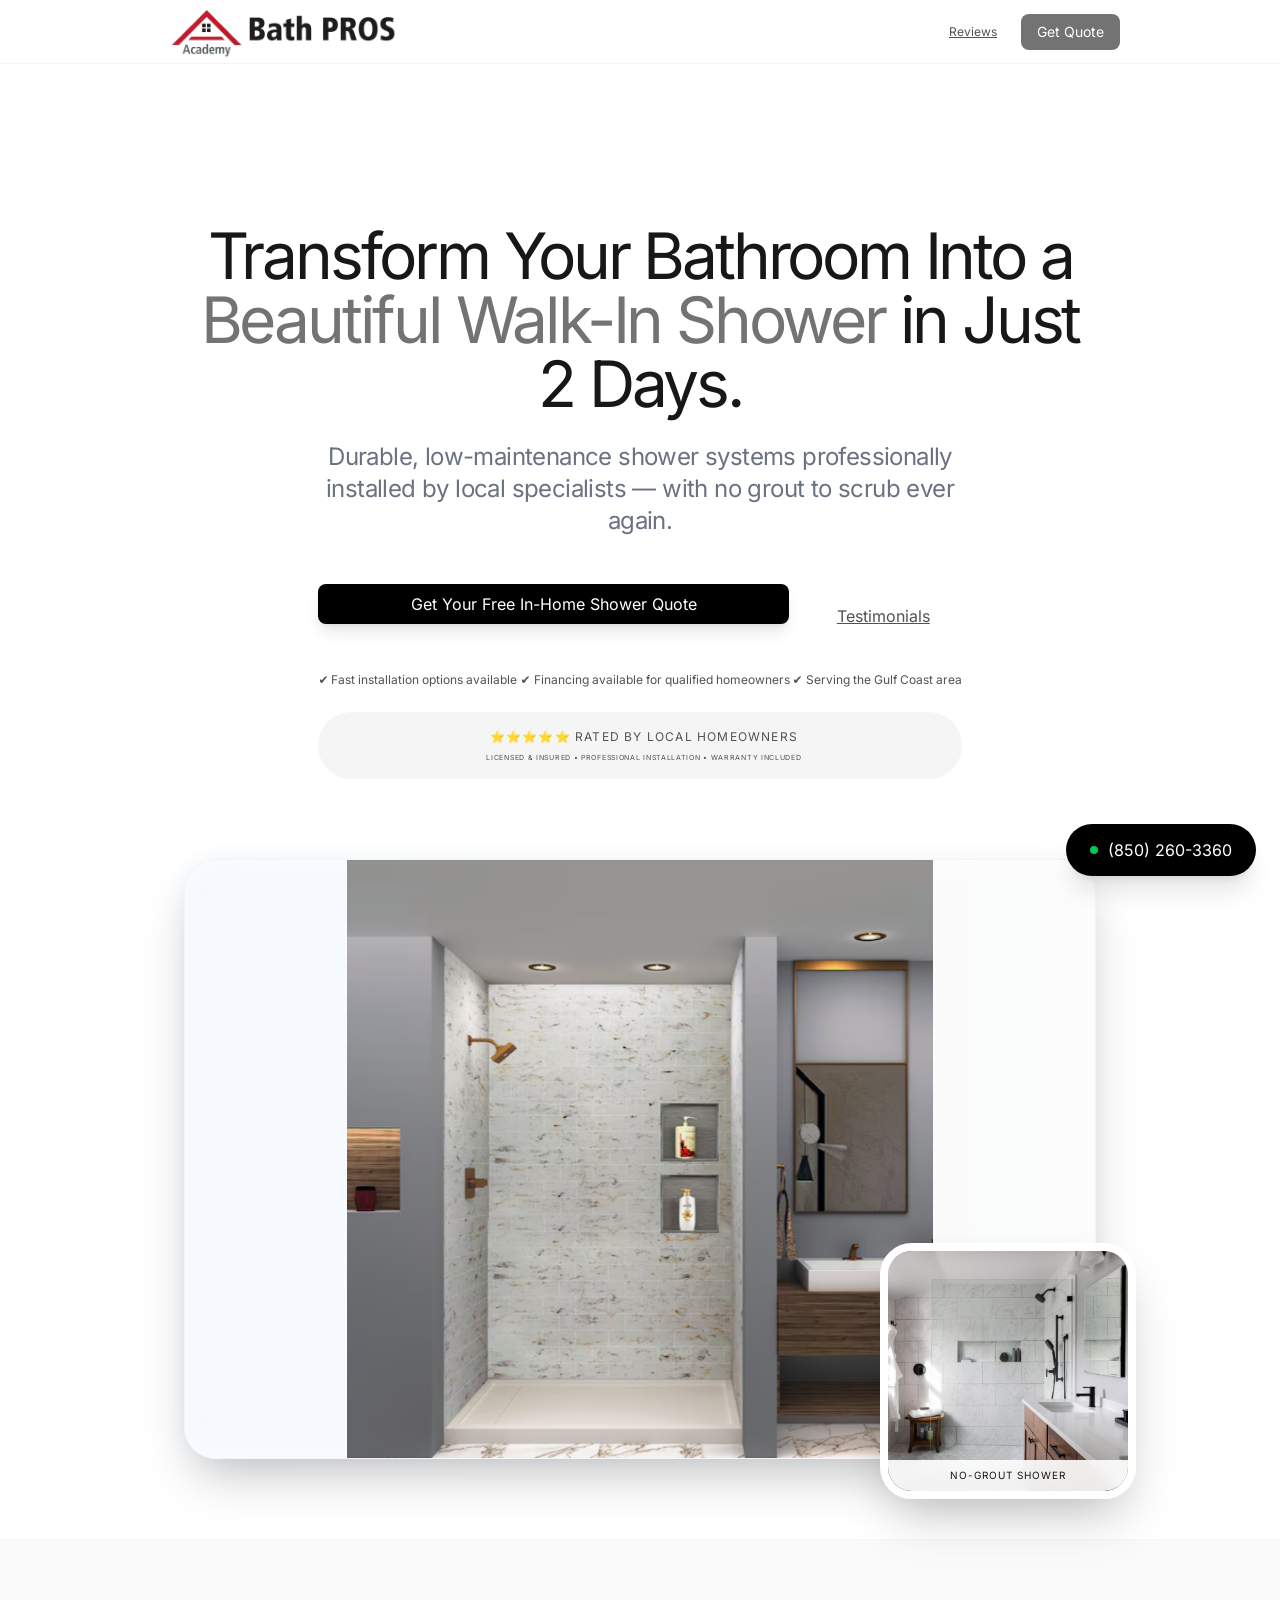
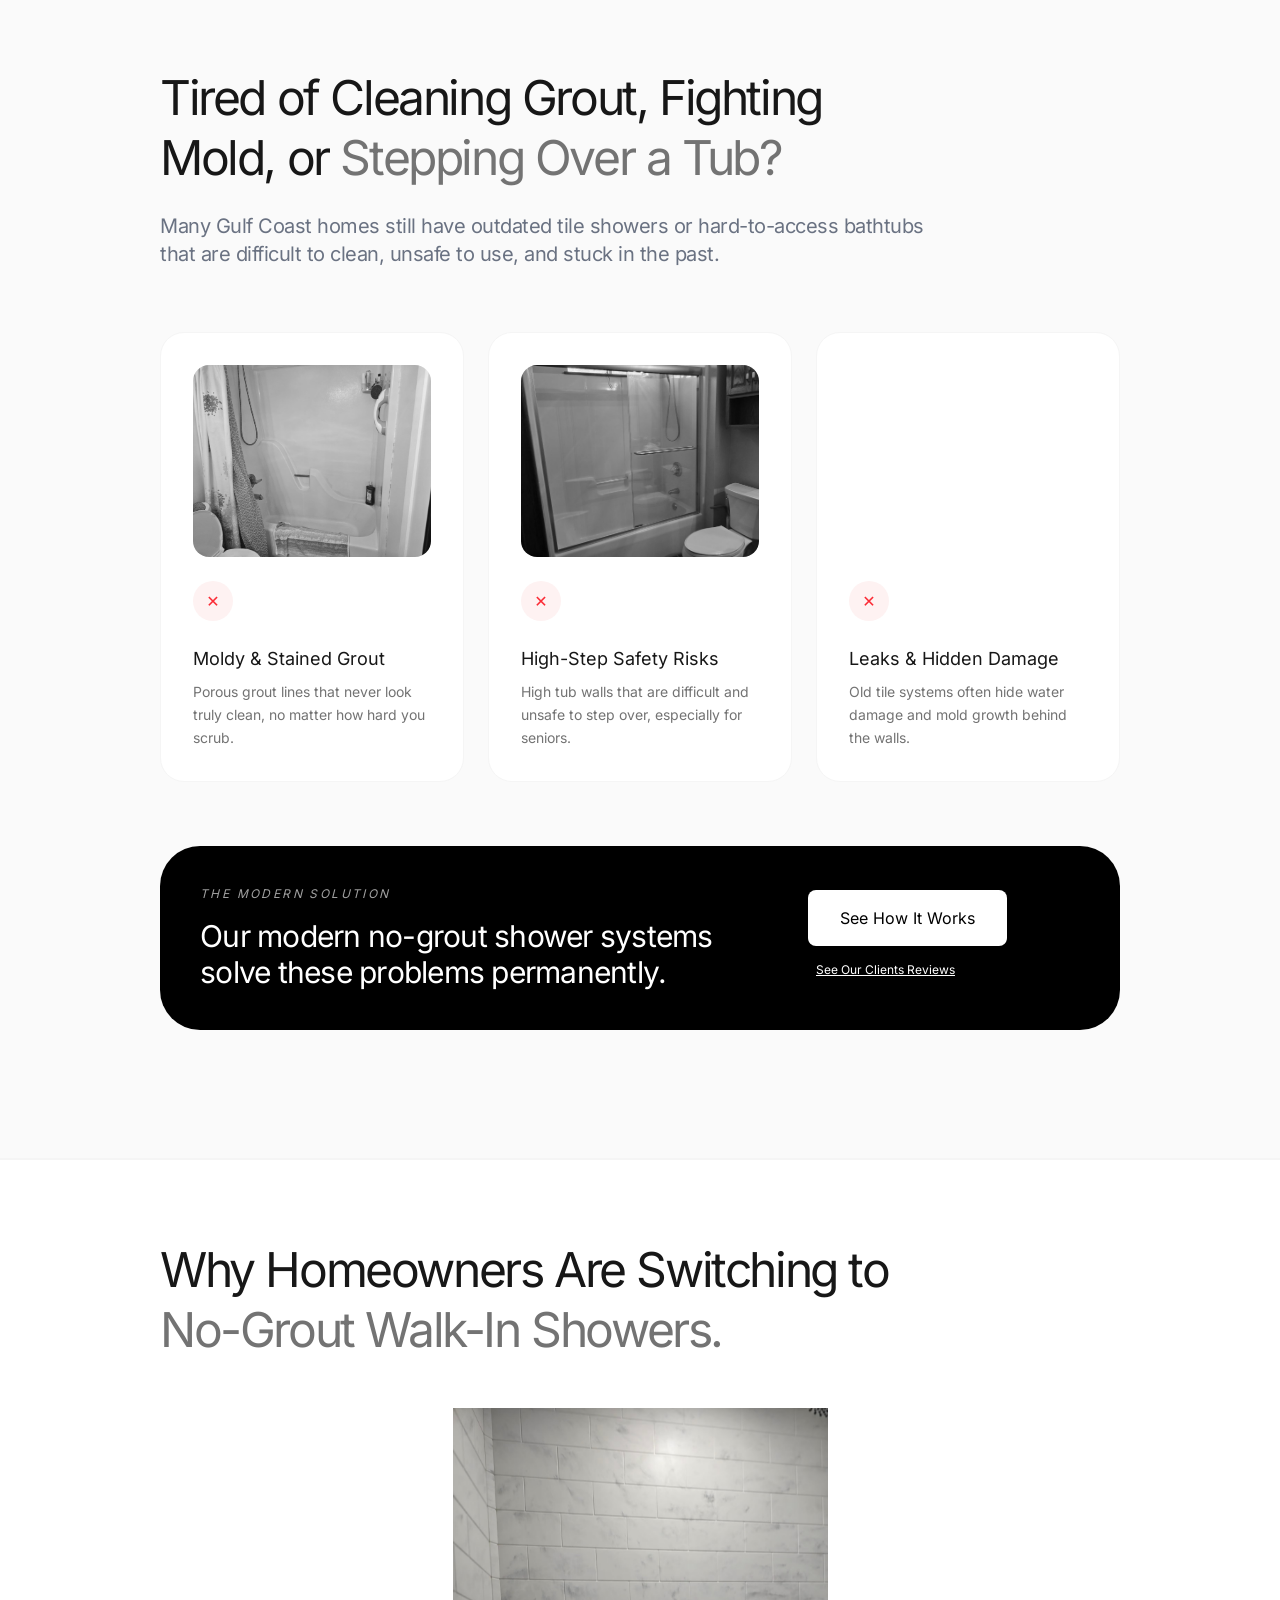
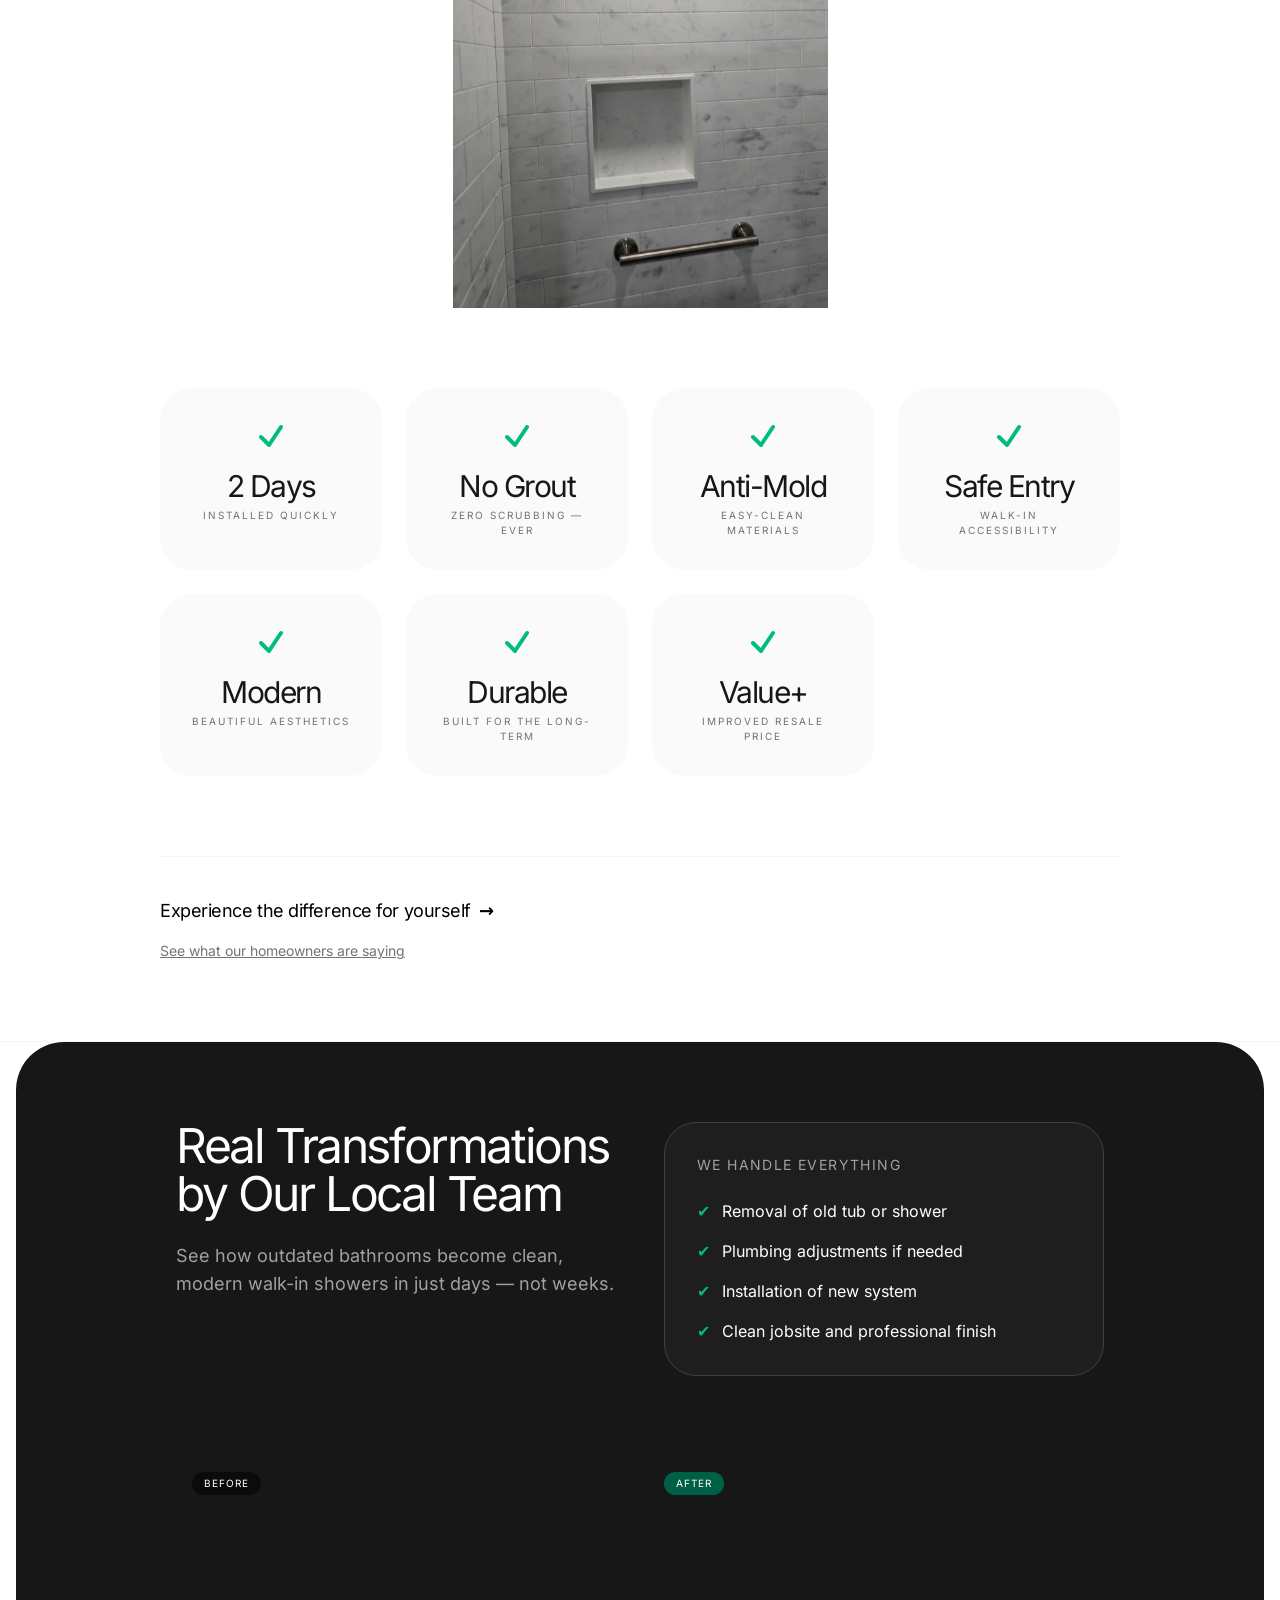
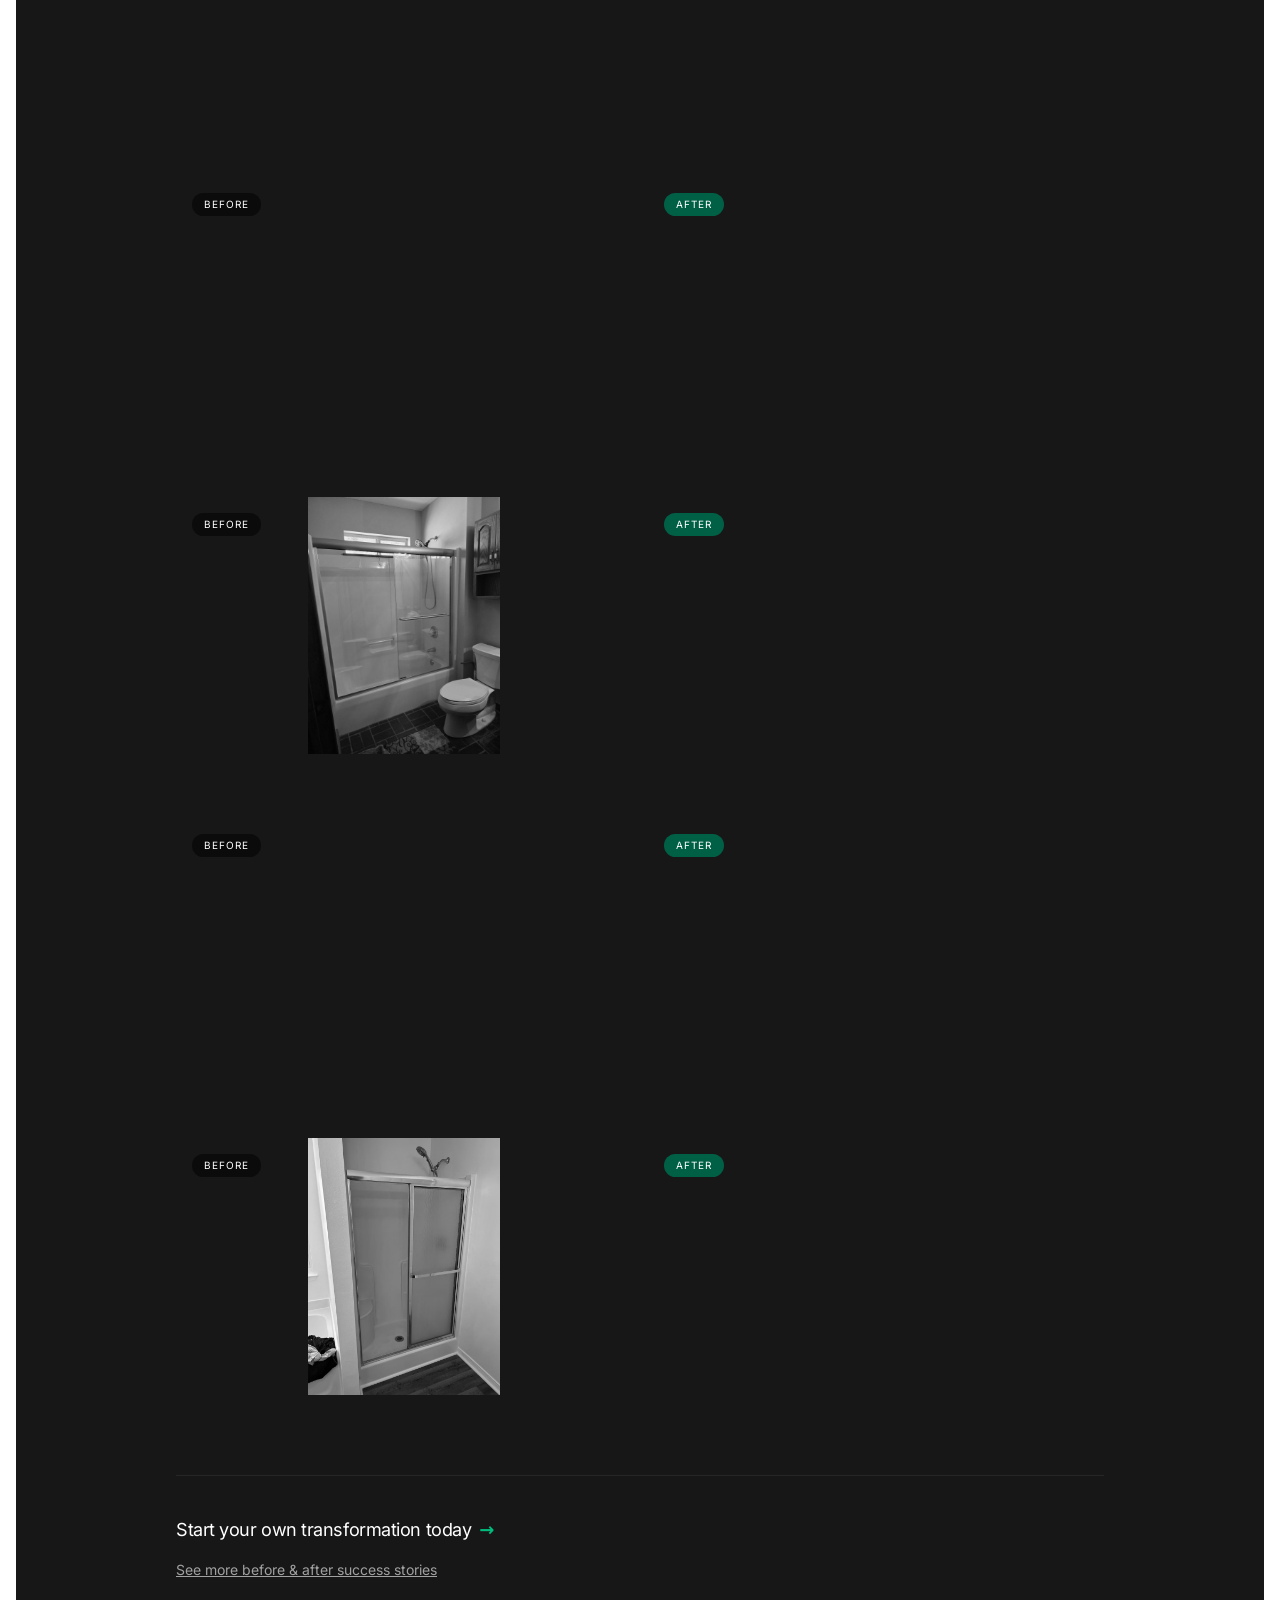
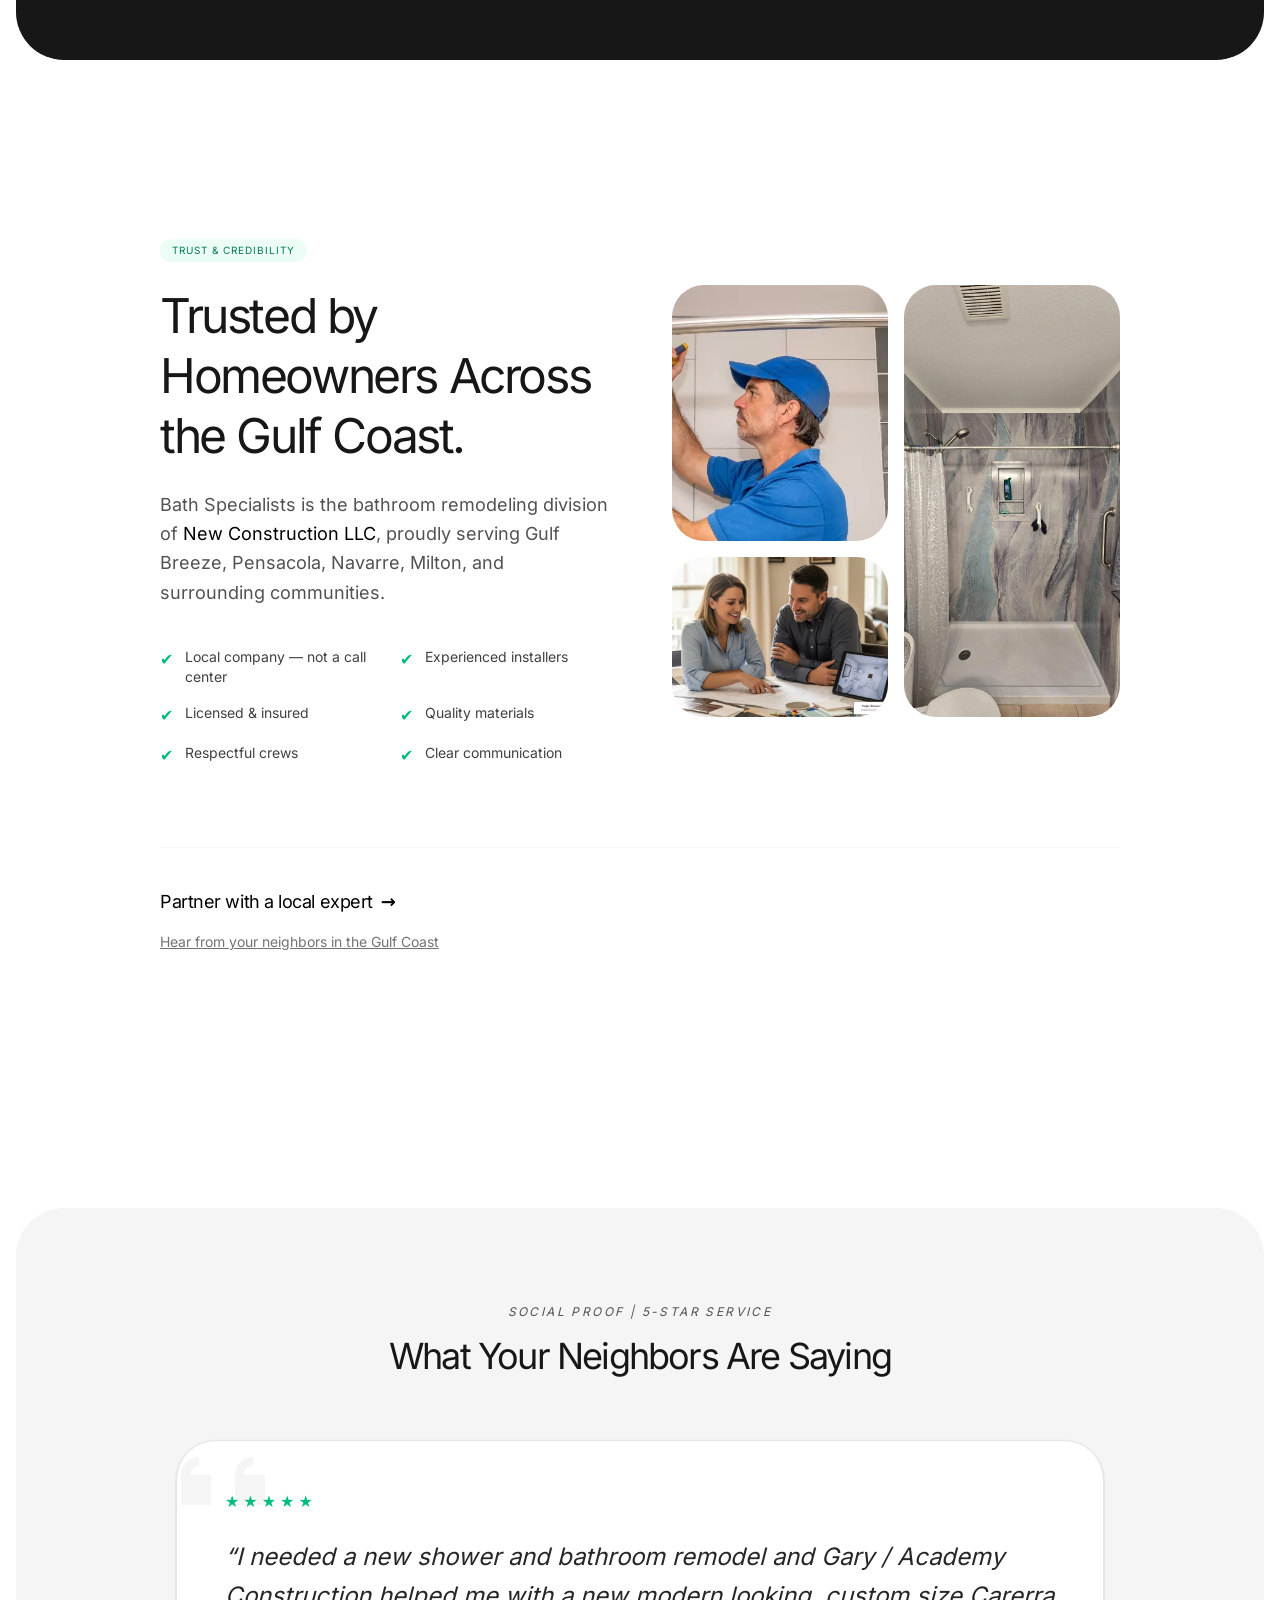
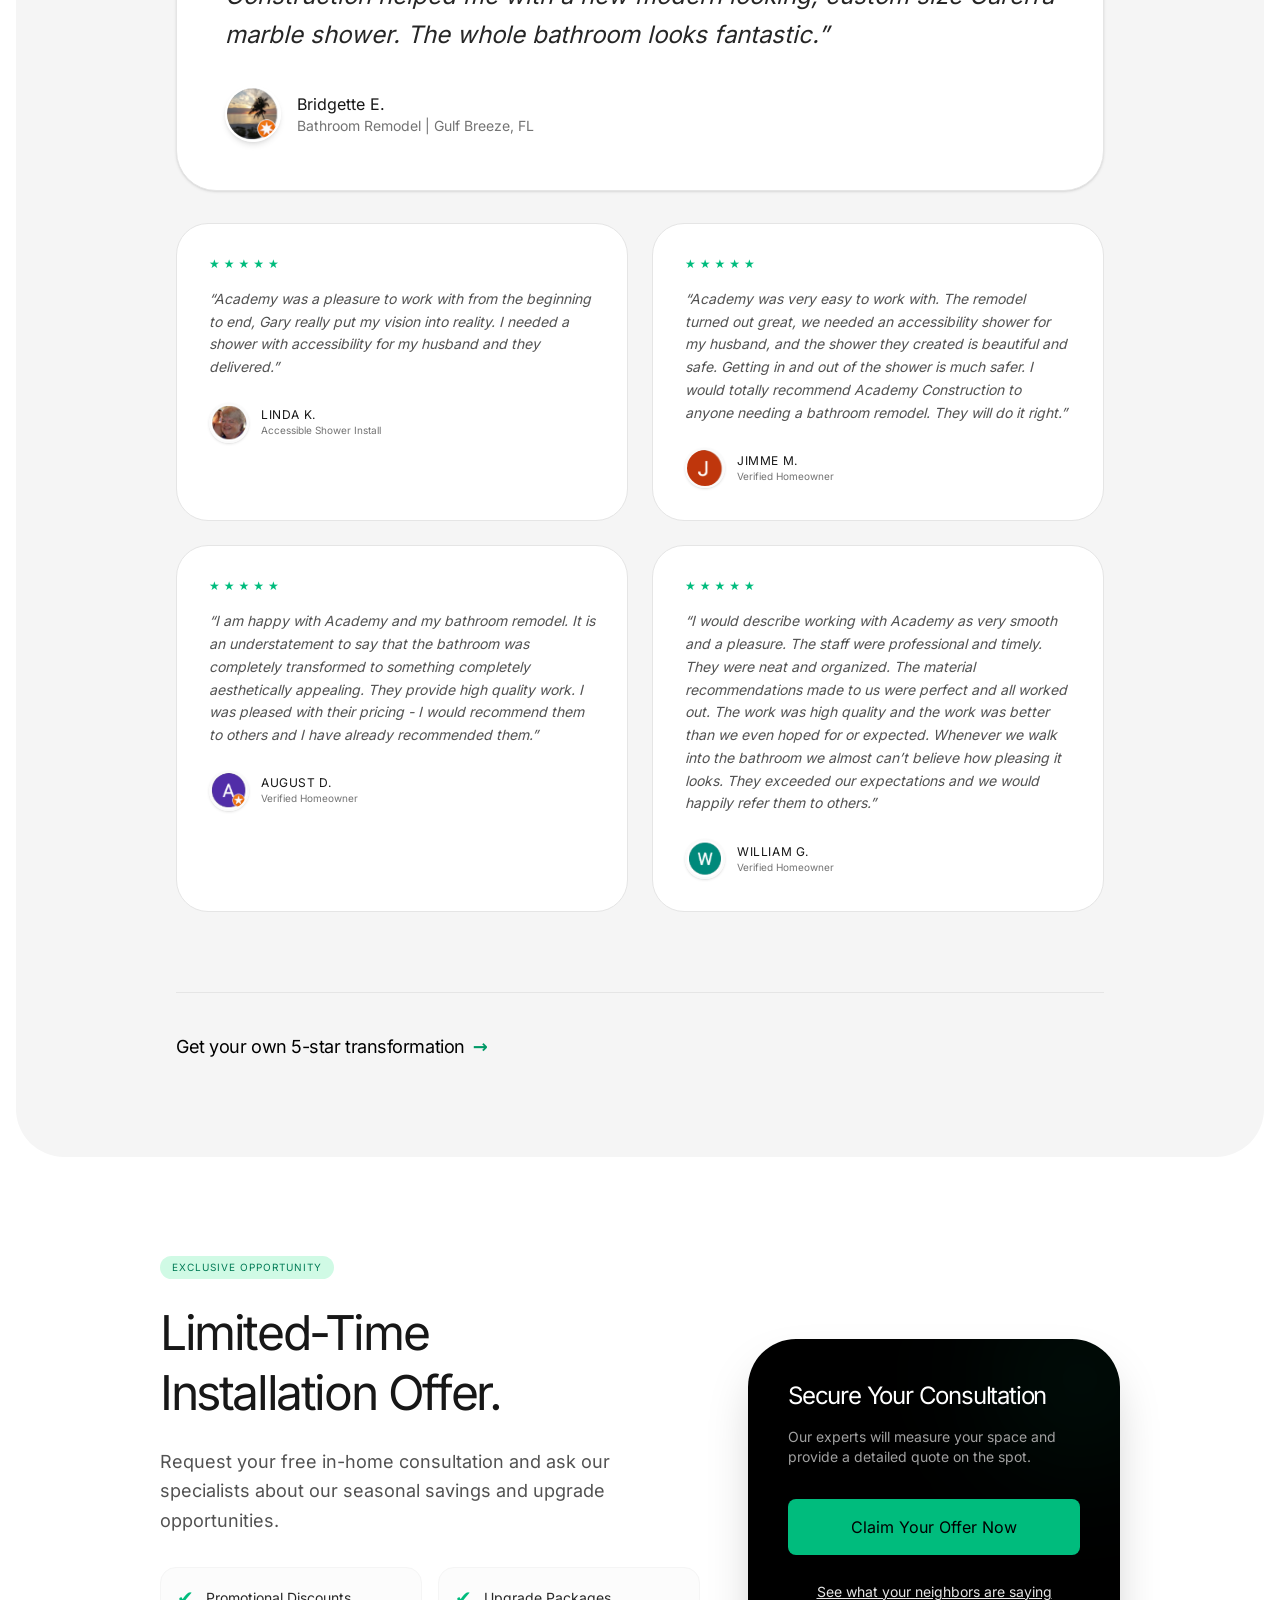
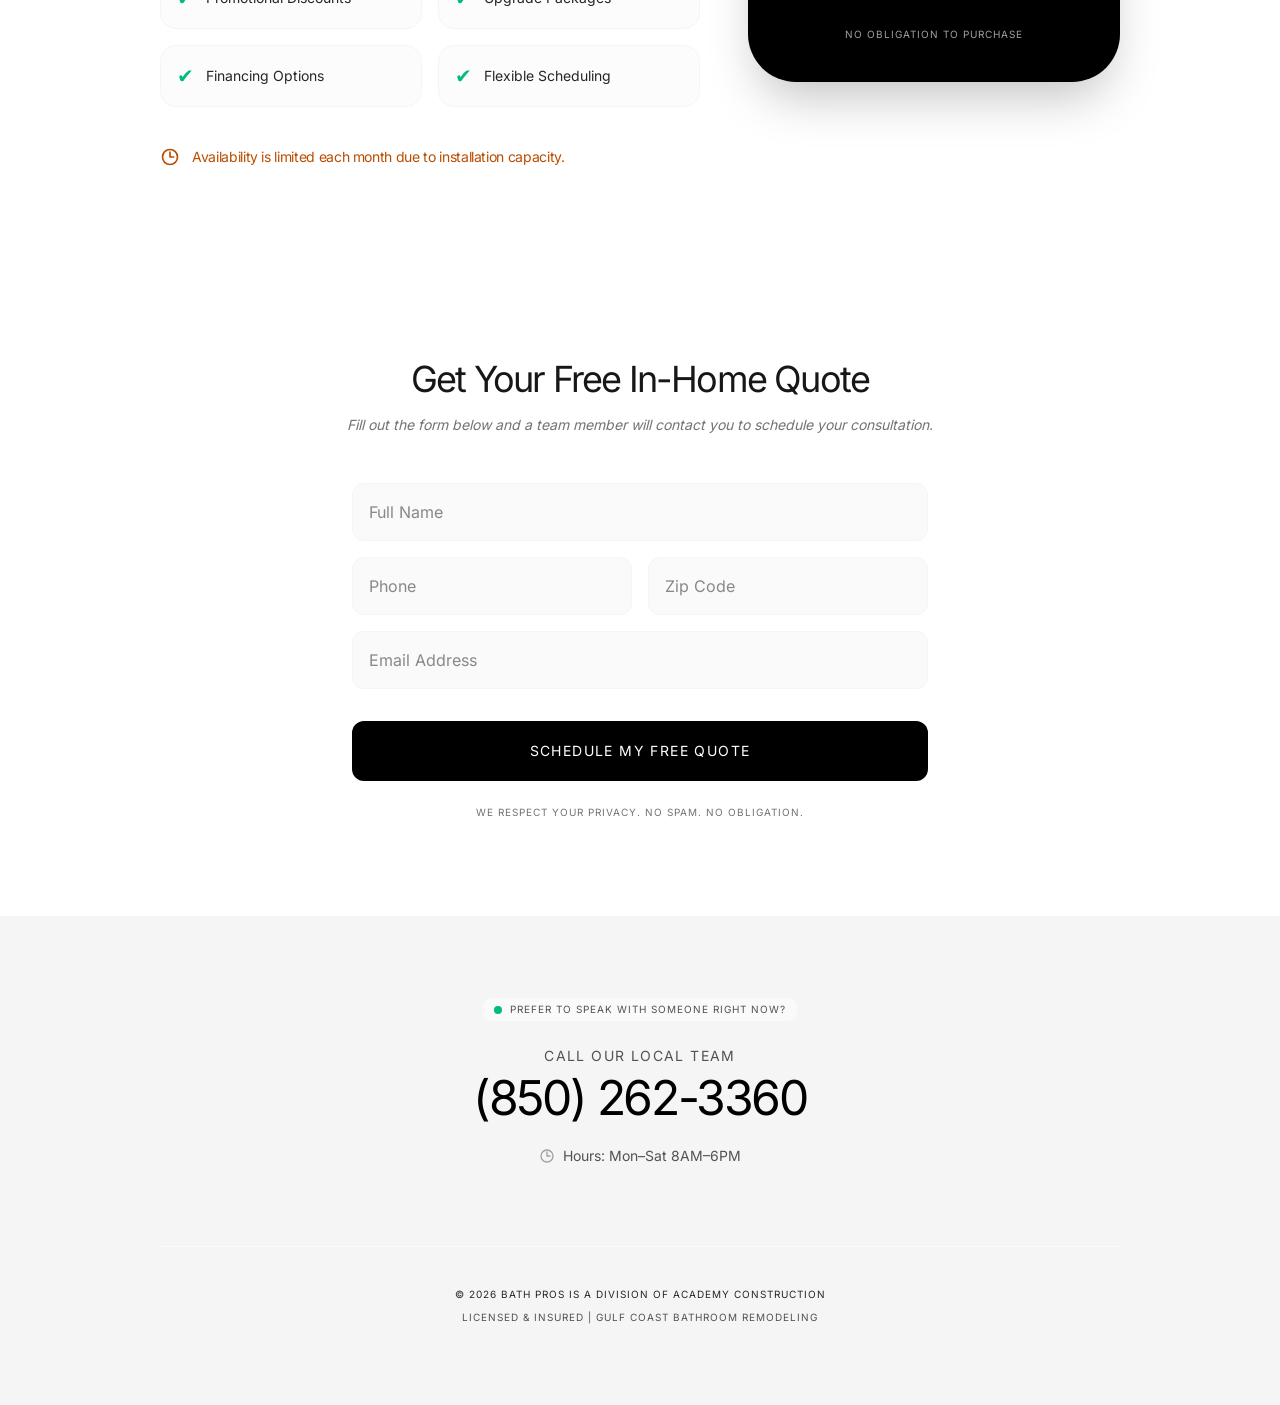
<file: index.html>
<!DOCTYPE html>
<html lang="en" class="scroll-smooth">
<head >
    <meta charset="UTF-8">
    <meta name="viewport" content="width=device-width, initial-scale=1.0">
    <title>Bath Pros| Beautiful Walk-In Showers in 2 Days</title>
    <meta name="description" content="Affordable walk-in shower conversions in 2 days. Serving Pensacola, Gulf Breeze, and Milton. No-grout, easy-clean systems with professional installation.">
    <meta property="og:title" content="Bath Pros | Gulf Coast Shower Remodeling">
    <meta property="og:description" content="Get a beautiful, low-maintenance walk-in shower in just 2 days. Serving Pensacola & Gulf Breeze.">
    <meta property="og:image" content="/images/image3.avif">
    <meta property="og:type" content="website">
    <link rel="icon" type="image/x-icon" href="/images/favicon.ico">
    <link rel="icon" type="image/png" sizes="32x32" href="/images/favicon-32x32.png">
    <link rel="apple-touch-icon" sizes="180x180" href="/images/apple-touch-icon.png">
    <script type="application/ld+json">
    {
  "@context": "https://schema.org",
  "@type": "HomeAndConstructionBusiness",
  "name": "Bath Specialists",
  "alternateName": "New Construction LLC",
  "description": "Specializing in 2-day walk-in shower conversions and no-grout bathroom remodeling.",
  "url": "https://yourdomain.com",
  "telephone": "+1-850-222-3333",
  "address": {
    "@type": "PostalAddress",
    "addressLocality": "Gulf Breeze",
    "addressRegion": "FL",
    "addressCountry": "US"
    },
    "geo": {
    "@type": "GeoCircle",
    "geoMidpoint": {
      "@type": "GeoCoordinates",
      "latitude": 30.3575,
      "longitude": -87.1639
    },
    "geoRadius": "50000"
    },
  "areaServed": ["Pensacola", "Gulf Breeze", "Milton", "Navarre"],
  "priceRange": "$$"
    }
    </script>
    <link rel="preload" href="/fonts/Inter.woff2" as="font" type="font/woff2" crossorigin>
    <link rel="preload"  as="image" href="/images/image1.avif">


    <link rel="preload" as="image" href="/images/top-slider1.png">
    <link rel="preload" href="/output.css" as="style">
    <link rel="stylesheet" href="/output.css">
    
   
</head>
<body class=" text-neutral-900 antialiased">
   <nav class="h-16 sticky top-0 bg-white/80 backdrop-blur-md  z-50 border-b border-neutral-100"> 
    <div class="flex justify-between items-center h-full lg:mx-40 sm:mx-10 mx-6"> 
        
        <a href="#" class="flex items-center">
            <img src="/images/logo-short.png" alt="Logo" class="h-40  w-40  block sm:hidden">
            <img src="/images/logo-long.png" alt="Logo" class="h-60 w-auto hidden sm:block">
        </a>

        <div class="flex items-center gap-6">
            <a href="#reviews" class="underline text-xs font-semibold text-neutral-600 hover:text-black transition-colors">
                Reviews
            </a>
            
            <a href="#contact" class="text-sm sm:px-4 sm:py-2 px-3 py-2 font-bold bg-neutral-500 text-white rounded-lg text-center hover:bg-neutral-600 transition-all">
                Get Quote
            </a>
        </div>
    </div>
</nav>
    
    <a href="tel:8502603360" class="fixed md:text-base text-sm md:bottom-6 md:right-6 right-4 bottom-4 z-50 flex items-center gap-2.5 bg-black text-white px-6 py-3.5 rounded-full font-medium shadow-xl active:scale-95 transition-all">
        <span class="w-2 h-2 bg-green-500 rounded-full animate-pulse"></span>
        (850) 260-3360
    </a>

    <main class="mt-8 lg:mt-40 mb-20  px-6">
        <div class="lg:mx-40 sm:mx-10 flex flex-col justify-center items-center">
            
            <div class="max-w-4xl text-center">
                <h1 class="text-[35px] md:text-[64px] font-bold tracking-tighter leading-none mb-6">
                    Transform Your Bathroom Into a <span class="text-neutral-500">Beautiful Walk-In Shower</span> in Just 2 Days.
                </h1>
                <p class="text-gray-500 text-lg md:text-2xl tracking-tight max-w-2xl mx-auto">
                    Durable, low-maintenance shower systems professionally installed by local specialists — with no grout to scrub ever again.
                </p>
            </div>

            <div class="mt-12 flex flex-wrap flex-col justify-center  gap-6 ">
                <div class="flex sm:items-center flex-wrap sm:flex-nowrap flex-row gap-4">
                <a href="#contact" class=" text-center bg-black text-white px-4 py-4 sm:py-2 w-full sm:w-9/12 rounded-lg font-bold hover:bg-neutral-800 transition shadow-lg sm:self-start">Get Your Free In-Home Shower Quote</a>
                <a href="#reviews" class=" text-neutral-600 underline pb-2 sm:py-1  sm:w-1/4 rounded-full text-center  font-bold hover:bg-neutral-100 transition w-full">Testimonials</a>
                </div>
                <p class="text-xs text-neutral-600 font-semibold text-center"> ✔ Fast installation options available
                    ✔ Financing available for qualified homeowners
                    ✔ Serving the Gulf Coast area</p>
                
                <div class="flex flex-col items-center text-center gap-2 text-sm font-bold text-neutral-600 px-6 py-4 bg-neutral-100 rounded-full">
                    <span class="ml-2 uppercase tracking-widest text-[12px] w-full font-bold">⭐⭐⭐⭐⭐ Rated by Local Homeowners </span>
                    <span class="ml-2 uppercase tracking-widest text-[7px] font-semibold ">Licensed & Insured • Professional Installation • Warranty Included</span>
                </div>
            </div>


            <div class="mt-20 w-full max-w-6xl relative group">
            <div class="absolute -inset-1 bg-gradient-to-r from-blue-100 to-neutral-100 rounded-[2.5rem] blur opacity-25 group-hover:opacity-50 transition duration-1000"></div>
            <img  id="hero-main-img"
                src="/images/top-slider1.png" 
                alt="Modern Luxury Walk-in Shower" 
                width="1984" height="1322"
                fetchpriority="high"
                class="relative rounded-[2rem] shadow-2xl object-contain w-full h-[300px] md:h-[600px] border border-neutral-100 transition-opacity duration-1000 opacity-100"
            >
            
            <div class="hidden lg:block absolute -bottom-10 -right-10 w-64 h-64 border-8 border-white rounded-[2rem] shadow-2xl overflow-hidden">
                <img loading="lazy"
                    src="/images/image2.avif" 
                    alt="Close up of no-grout Shower" 
                    width="1999" height="1378"
                    class="object-cover w-full h-full"
                >
                <div class="absolute bottom-0 bg-white/90 backdrop-blur-sm w-full py-2 text-center">
                    <p class="text-[10px] font-bold uppercase tracking-widest">No-Grout Shower</p>
                </div>
            </div>
        </div>

            
            
        </div>
    </main>

    <section id="problems" class="py-24 lg:py-32 bg-neutral-50 border-y border-neutral-100">
    <div class="lg:mx-40 sm:mx-10 mx-6">
        
        <div class="max-w-3xl mb-16">
            <h2 class="text-[32px] md:text-[48px] font-bold tracking-tighter leading-tight mb-6">
                Tired of Cleaning Grout, Fighting Mold, or <span class="text-neutral-500">Stepping Over a Tub?</span>
            </h2>
            <p class="text-gray-500 text-lg md:text-xl tracking-tight">
                Many Gulf Coast homes still have outdated tile showers or hard-to-access bathtubs that are difficult to clean, unsafe to use, and stuck in the past.
            </p>
        </div>

        <div class="grid grid-cols-1 md:grid-cols-2 lg:grid-cols-3 gap-6">
            
            <div class="p-8 group rounded-3xl bg-white border border-neutral-100 hover:shadow-sm transition-all">
                <div class="overflow-hidden rounded-2xl mb-6">
                <img decoding="async" loading="lazy" src="/images/image9.avif" width="1500" height="100" alt="Moldy Grout " class="w-full h-48 object-cover grayscale group-hover:grayscale-0 transition-all duration-500">
                </div>
                <div class="w-10 h-10 mb-6 bg-red-50 text-red-500 rounded-full flex items-center justify-center font-bold">✕</div>
                <h3 class="font-bold text-lg mb-2">Moldy & Stained Grout</h3>
                <p class="text-sm text-neutral-500 leading-relaxed">Porous grout lines that never look truly clean, no matter how hard you scrub.</p>
            </div>

            <div class="p-8 rounded-3xl group bg-white border border-neutral-100 hover:shadow-sm transition-all">
                <div class="overflow-hidden rounded-2xl mb-6">
                <img decoding="async" loading="lazy" src="/images/image13.avif" width="1200" height="900" alt="High tub risk" class="w-full h-48 object-cover grayscale group-hover:grayscale-0 transition-all duration-500">
                 </div>
                <div class="w-10 h-10 mb-6 bg-red-50 text-red-500 rounded-full flex items-center justify-center font-bold">✕</div>
                <h3 class="font-bold text-lg mb-2">High-Step Safety Risks</h3>
                <p class="text-sm text-neutral-500 leading-relaxed">High tub walls that are difficult and unsafe to step over, especially for seniors.</p>
            </div>

            <div class="p-8 rounded-3xl group bg-white border border-neutral-100 hover:shadow-sm transition-all">
                <div class="overflow-hidden rounded-2xl mb-6">
                <img decoding="async" loading="lazy" src="/images/image5.avif" width="1200" height="900" alt="Tub leaks" class="w-full h-48 object-cover grayscale group-hover:grayscale-0 transition-all duration-500">
                </div>
                <div class="w-10 h-10 mb-6 bg-red-50 text-red-500 rounded-full flex items-center justify-center font-bold">✕</div>
                <h3 class="font-bold text-lg mb-2">Leaks & Hidden Damage</h3>
                <p class="text-sm text-neutral-500 leading-relaxed">Old tile systems often hide water damage and mold growth behind the walls.</p>
            </div>

        </div>

        <div class="mt-16 p-10 rounded-[2.5rem] bg-black text-white flex flex-col md:flex-row items-center justify-between gap-8">
            <div class="max-w-xl">
                <p class="text-xs uppercase tracking-[0.2em] font-bold mb-4 text-neutral-400 italic">The Modern Solution</p>
                <h3 class="text-2xl md:text-3xl font-bold tracking-tight">Our modern no-grout shower systems solve these problems permanently.</h3>
            </div>
            <div class="flex flex-wrap text-center items-center sm:gap-2 gap-4">
                <a  href="#contact" class="whitespace-nowrap bg-white text-black px-8 py-4 rounded-lg font-bold hover:bg-neutral-500 transition sm:w-auto w-full">See How It Works</a>
                <a  href="#contact" class="underline sm:w-auto w-full whitespace-nowrap  text-white py-2 px-2 rounded-full font-semibold hover:underline transition text-xs self-end">See Our Clients Reviews</a>
            </div>
           
        </div>

    </div>
    </section>

  

 <section class="py-20 border-y border-neutral-100 bg-white">
    <div class="lg:mx-40 sm:mx-10 mx-6">

        <div class="max-w-3xl mb-12">
            <h2 class="text-[32px] md:text-[48px] font-bold tracking-tighter leading-tight mb-6">
                Why Homeowners Are Switching to <span class="text-neutral-500">No-Grout Walk-In Showers.</span>
            </h2>
        </div>

        <div class="relative group mb-20">
            <div id="showerSlider" class="flex overflow-x-auto snap-x snap-mandatory scroll-smooth hide-scrollbar gap-4 rounded-[2rem]">
                <div class="snap-center shrink-0 w-full h-[400px] md:h-[500px]">
                    <img decoding="async" loading="lazy" width="1984" height="1322" src="/images/sandstone-after4.avif" class="w-full h-full object-contain rounded-[2rem]" alt="Shower View 1">
                </div>
                <div class="snap-center shrink-0 w-full h-[400px] md:h-[500px]">
                    <img decoding="async" loading="lazy" width="690" height="1038" src="/images/sandstone-after5.avif" class="w-full h-full object-contain rounded-[2rem]" alt="Shower View 2">
                </div>
                <div class="snap-center shrink-0 w-full h-[400px] md:h-[500px]">
                    <img decoding="async" loading="lazy" width="736" height="1104" src="/images/sandstone-after3.avif" class="w-full h-full object-contain rounded-[2rem]" alt="Shower View 3">
                </div>
                <div class="snap-center shrink-0 w-full h-[400px] md:h-[500px]">
                    <img decoding="async" loading="lazy" width="736" height="1104" src="/images/sandstone-after2.avif" class="w-full h-full object-contain rounded-[2rem]" alt="Shower View 4">
                </div>
                <div class="snap-center shrink-0 w-full h-[400px] md:h-[500px]">
                    <img decoding="async" loading="lazy" width="736" height="1104" src="/images/sandstone-after1.avif" class="w-full h-full object-contain rounded-[2rem]" alt="Shower View 5">
                </div>
                  <div class="snap-center shrink-0 w-full h-[400px] md:h-[500px]">
                    <img decoding="async" loading="lazy" width="736" height="1104" src="/images/kathy-after-option1.avif" class="w-full h-full object-contain rounded-[2rem]" alt="Shower View 5">
                </div>
                  <div class="snap-center shrink-0 w-full h-[400px] md:h-[500px]">
                    <img decoding="async" loading="lazy" width="736" height="1104" src="/images/image1.avif" class="w-full h-full object-contain rounded-[2rem]" alt="Shower View 5">
                </div>
            </div>

            <button aria-label="right-arrow" onclick="document.getElementById('showerSlider').scrollBy({left: -500, behavior: 'smooth'})" 
                class="absolute left-4 top-1/2 -translate-y-1/2 bg-white/90 p-4 rounded-full shadow-lg opacity-0 group-hover:opacity-100 transition-opacity">
                <svg xmlns="http://www.w3.org/2000/svg" fill="none" viewBox="0 0 24 24" stroke-width="2.5" stroke="currentColor" class="w-6 h-6">
                    <path stroke-linecap="round" stroke-linejoin="round" d="M15.75 19.5L8.25 12l7.5-7.5" />
                </svg>
            </button>
            <button  aria-label="left-arrow" onclick="document.getElementById('showerSlider').scrollBy({left: 500, behavior: 'smooth'})" 
                class="absolute right-4 top-1/2 -translate-y-1/2 bg-white/90 p-4 rounded-full shadow-lg opacity-0 group-hover:opacity-100 transition-opacity">
                <svg xmlns="http://www.w3.org/2000/svg" fill="none" viewBox="0 0 24 24" stroke-width="2.5" stroke="currentColor" class="w-6 h-6">
                    <path stroke-linecap="round" stroke-linejoin="round" d="M8.25 4.5l7.5 7.5-7.5 7.5" />
                </svg>
            </button>
        </div>

        <div class="grid grid-cols-1 md:grid-cols-2 lg:grid-cols-4 gap-6">
            <div class="flex flex-col items-center text-center p-8 bg-neutral-50 rounded-[2rem] group hover:bg-neutral-100 transition duration-300">
                <div class="mb-4 text-emerald-500">
                    <svg xmlns="http://www.w3.org/2000/svg" fill="none" viewBox="0 0 24 24" stroke-width="3" stroke="currentColor" class="w-8 h-8">
                        <path stroke-linecap="round" stroke-linejoin="round" d="m4.5 12.75 6 6 9-13.5" />
                    </svg>
                </div>
                <p class="text-3xl font-bold tracking-tighter">2 Days</p>
                <p class="text-[10px] uppercase tracking-[0.2em] text-neutral-500 font-bold mt-1">Installed quickly</p>
            </div>

            <div class="flex flex-col items-center text-center p-8 bg-neutral-50 rounded-[2rem] group hover:bg-neutral-100 transition duration-300">
                <div class="mb-4 text-emerald-500">
                    <svg xmlns="http://www.w3.org/2000/svg" fill="none" viewBox="0 0 24 24" stroke-width="3" stroke="currentColor" class="w-8 h-8">
                        <path stroke-linecap="round" stroke-linejoin="round" d="m4.5 12.75 6 6 9-13.5" />
                    </svg>
                </div>
                <p class="text-3xl font-bold tracking-tighter">No Grout</p>
                <p class="text-[10px] uppercase tracking-[0.2em] text-neutral-500 font-bold mt-1">Zero scrubbing — ever</p>
            </div>

            <div class="flex flex-col items-center text-center p-8 bg-neutral-50 rounded-[2rem] group hover:bg-neutral-100 transition duration-300">
                <div class="mb-4 text-emerald-500">
                    <svg xmlns="http://www.w3.org/2000/svg" fill="none" viewBox="0 0 24 24" stroke-width="3" stroke="currentColor" class="w-8 h-8">
                        <path stroke-linecap="round" stroke-linejoin="round" d="m4.5 12.75 6 6 9-13.5" />
                    </svg>
                </div>
                <p class="text-3xl font-bold tracking-tighter">Anti-Mold</p>
                <p class="text-[10px] uppercase tracking-[0.2em] text-neutral-500 font-bold mt-1">Easy-clean materials</p>
            </div>

            <div class="flex flex-col items-center text-center p-8 bg-neutral-50 rounded-[2rem] group hover:bg-neutral-100 transition duration-300">
                <div class="mb-4 text-emerald-500">
                    <svg xmlns="http://www.w3.org/2000/svg" fill="none" viewBox="0 0 24 24" stroke-width="3" stroke="currentColor" class="w-8 h-8">
                        <path stroke-linecap="round" stroke-linejoin="round" d="m4.5 12.75 6 6 9-13.5" />
                    </svg>
                </div>
                <p class="text-3xl font-bold tracking-tighter">Safe Entry</p>
                <p class="text-[10px] uppercase tracking-[0.2em] text-neutral-500 font-bold mt-1">Walk-in accessibility</p>
            </div>

            <div class="flex flex-col items-center text-center p-8 bg-neutral-50 rounded-[2rem] group hover:bg-neutral-100 transition duration-300">
                <div class="mb-4 text-emerald-500">
                    <svg xmlns="http://www.w3.org/2000/svg" fill="none" viewBox="0 0 24 24" stroke-width="3" stroke="currentColor" class="w-8 h-8">
                        <path stroke-linecap="round" stroke-linejoin="round" d="m4.5 12.75 6 6 9-13.5" />
                    </svg>
                </div>
                <p class="text-3xl font-bold tracking-tighter">Modern</p>
                <p class="text-[10px] uppercase tracking-[0.2em] text-neutral-500 font-bold mt-1">Beautiful aesthetics</p>
            </div>

            <div class="flex flex-col items-center text-center p-8 bg-neutral-50 rounded-[2rem] group hover:bg-neutral-100 transition duration-300">
                <div class="mb-4 text-emerald-500">
                    <svg xmlns="http://www.w3.org/2000/svg" fill="none" viewBox="0 0 24 24" stroke-width="3" stroke="currentColor" class="w-8 h-8">
                        <path stroke-linecap="round" stroke-linejoin="round" d="m4.5 12.75 6 6 9-13.5" />
                    </svg>
                </div>
                <p class="text-3xl font-bold tracking-tighter">Durable</p>
                <p class="text-[10px] uppercase tracking-[0.2em] text-neutral-500 font-bold mt-1">Built for the long-term</p>
            </div>

            <div class="flex flex-col items-center text-center p-8 bg-neutral-50 rounded-[2rem] group hover:bg-neutral-100 transition duration-300">
                <div class="mb-4 text-emerald-500">
                    <svg xmlns="http://www.w3.org/2000/svg" fill="none" viewBox="0 0 24 24" stroke-width="3" stroke="currentColor" class="w-8 h-8">
                        <path stroke-linecap="round" stroke-linejoin="round" d="m4.5 12.75 6 6 9-13.5" />
                    </svg>
                </div>
                <p class="text-3xl font-bold tracking-tighter">Value+</p>
                <p class="text-[10px] uppercase tracking-[0.2em] text-neutral-500 font-bold mt-1">Improved resale price</p>
            </div>
        </div>

       <div class="mt-20 border-t border-neutral-100 pt-10 flex flex-col gap-4">
        <a href="#contact" class="group inline-flex items-center gap-2 font-bold text-lg tracking-tight text-black">
            Experience the difference for yourself
        <span class="group-hover:translate-x-1 transition-transform">→</span>
        </a>

        <a href="#reviews" class="underline text-sm font-semibold text-neutral-500 hover:text-black transition-colors w-fit">
            See what our homeowners are saying
        </a>
</div>
</section>



   <section id="transformations" class="py-20 bg-neutral-900 text-white rounded-[3rem] mx-4 mb-20 overflow-hidden">
    <div class="lg:mx-40 sm:mx-10 mx-6">
        
        <div class="grid grid-cols-1 lg:grid-cols-2 gap-12 mb-20 items-start">
            <div>
                <h2 class="text-4xl md:text-5xl font-bold tracking-tighter mb-6">
                    Real Transformations by Our Local Team
                </h2>
                <p class="text-neutral-400 text-lg mb-8">
                    See how outdated bathrooms become clean, modern walk-in showers in just days — not weeks.
                </p>
            </div>
            
            <div class="bg-neutral-800/50 p-8 rounded-[2rem] border border-neutral-700">
                <p class="text-sm uppercase tracking-widest font-bold text-neutral-400 mb-6">We handle everything</p>
                <ul class="space-y-4">
                    <li class="flex items-center gap-3">
                        <span class="text-emerald-500 font-bold">✔</span>
                        <span class="font-medium">Removal of old tub or shower</span>
                    </li>
                    <li class="flex items-center gap-3">
                        <span class="text-emerald-500 font-bold">✔</span>
                        <span class="font-medium">Plumbing adjustments if needed</span>
                    </li>
                    <li class="flex items-center gap-3">
                        <span class="text-emerald-500 font-bold">✔</span>
                        <span class="font-medium">Installation of new system</span>
                    </li>
                    <li class="flex items-center gap-3">
                        <span class="text-emerald-500 font-bold">✔</span>
                        <span class="font-medium">Clean jobsite and professional finish</span>
                    </li>
                </ul>
            </div>
        </div>

        <div class="grid grid-cols-1 gap-16">
            
            <div class="grid grid-cols-1 md:grid-cols-2 gap-4 group">
                <div class="relative">
                    <img class="aspect-video rounded-3xl object-contain grayscale group-hover:grayscale-0 transition-all duration-700"  decoding="async" loading="lazy" width="1200" height="1649" src="/images/dave-before.avif" alt="Bathtube Before">
                    <span class="absolute top-4 left-4 bg-black/50 backdrop-blur-md px-3 py-1 rounded-full text-[10px] uppercase font-bold tracking-widest">Before</span>
                </div>
                <div class="relative">
                    <img class="aspect-video rounded-3xl object-contain" decoding="async" loading="lazy" width="1200" height="1629" src="/images/dave-after.avif" alt="Bathtube After">
                    <span class="absolute top-4 left-4 bg-emerald-800 px-3 py-1 rounded-full text-[10px] uppercase font-bold tracking-widest">After</span>
                </div>
            </div>

            <div class="grid grid-cols-1 md:grid-cols-2 gap-4 group">
                <div class="relative">
                    <img class="aspect-video rounded-3xl object-contain grayscale group-hover:grayscale-0 transition-all duration-700 w-full h-full" decoding="async" width="1200" height="1649" loading="lazy" src="/images/booth-before.avif" alt="Before">
                    <span class="absolute top-4 left-4 bg-black/50 backdrop-blur-md px-3 py-1 rounded-full text-[10px] uppercase font-bold tracking-widest">Before</span>
                </div>
                <div class="relative">
                    <img class="aspect-video rounded-3xl object-contain w-full h-full" decoding="async" width="1200" height="1632" loading="lazy" src="/images/image1.avif" alt="After">
                    <span class="absolute top-4 left-4 bg-emerald-800 px-3 py-1 rounded-full text-[10px] uppercase font-bold tracking-widest">After</span>
                </div>
            </div>

            <div class="grid grid-cols-1 md:grid-cols-2 gap-4 group">
                <div class="relative">
                    <img class="aspect-video rounded-3xl object-contain grayscale group-hover:grayscale-0 transition-all duration-700 w-full h-full" decoding="async" width="1200" height="1600" loading="lazy" src="/images/image13.avif" alt="Shower Before">
                    <span class="absolute top-4 left-4 bg-black/50 backdrop-blur-md px-3 py-1 rounded-full text-[10px] uppercase font-bold tracking-widest">Before</span>
                </div>
                <div class="relative">
                    <img class="aspect-video rounded-3xl object-contain w-full h-full"   decoding="async" width="1200" height="1639" loading="lazy" src="/images/jimmy-after.avif" alt="Shower After">
                    <span class="absolute top-4 left-4 bg-emerald-800 px-3 py-1 rounded-full text-[10px] uppercase font-bold tracking-widest">After</span>
                </div>
            </div>


            <div class="grid grid-cols-1 md:grid-cols-2 gap-4 group">
                <div class="relative">
                    <img class="aspect-video rounded-3xl object-contain grayscale group-hover:grayscale-0 transition-all duration-700 w-full h-full" decoding="async" width="1200" height="1600" loading="lazy" src="/images/kathy-before-image.png" alt="Shower Before">
                    <span class="absolute top-4 left-4 bg-black/50 backdrop-blur-md px-3 py-1 rounded-full text-[10px] uppercase font-bold tracking-widest">Before</span>
                </div>
                <div class="relative">
                    <img class="aspect-video rounded-3xl object-contain w-full h-full" decoding="async" width="1200" height="1639" loading="lazy" src="/images/kathy-after-option1.avif" alt="Shower After">
                    <span class="absolute top-4 left-4 bg-emerald-800 px-3 py-1 rounded-full text-[10px] uppercase font-bold tracking-widest">After</span>
                </div>
            </div>
             <div class="grid grid-cols-1 md:grid-cols-2 gap-4 group">
                <div class="relative">
                    <img class="aspect-video rounded-3xl object-contain grayscale group-hover:grayscale-0 transition-all duration-700 w-full h-full" decoding="async" width="1200" height="1600" loading="lazy" src="/images/sandstone-before0.avif" alt="Shower Before">
                    <span class="absolute top-4 left-4 bg-black/50 backdrop-blur-md px-3 py-1 rounded-full text-[10px] uppercase font-bold tracking-widest">Before</span>
                </div>
                <div class="relative">
                    <img class="aspect-video rounded-3xl object-contain w-full h-full" decoding="async" width="1200" height="1639" loading="lazy" src="/images/sandstone-after1.avif" alt="Shower After">
                    <span class="absolute top-4 left-4 bg-emerald-800 px-3 py-1 rounded-full text-[10px] uppercase font-bold tracking-widest">After</span>
                </div>
            </div>

        </div>



        <div class="mt-20 border-t border-neutral-800 pt-10 flex flex-col gap-4">
            <a  href="#contact" class="group inline-flex items-center gap-2 font-bold text-lg tracking-tight text-white">
                Start your own transformation today
                <span class="group-hover:translate-x-1 transition-transform text-emerald-500">→</span>
            </a>

            <a  href="#reviews" class="underline text-sm font-semibold text-neutral-400 hover:text-white transition-colors w-fit">
                See more before & after success stories
            </a>
        </div>
    </div>
    </section>



    <section id="trust" class="py-24 bg-white">
    <div class="lg:mx-40 sm:mx-10 mx-6">
        <div class="grid grid-cols-1 lg:grid-cols-2 gap-16 items-center">
            
            <div>
                <div class="inline-block px-3 py-1 rounded-full bg-emerald-50 text-emerald-700 text-[10px] uppercase font-bold tracking-widest mb-6">
                    Trust & Credibility
                </div>
                <h2 class="text-4xl md:text-5xl font-bold tracking-tighter leading-tight mb-6">
                    Trusted by Homeowners Across the <span class="text-neutral-5    00">Gulf Coast.</span>
                </h2>
                <p class="text-lg text-neutral-600 mb-10 leading-relaxed">
                    Bath Specialists is the bathroom remodeling division of <span class="text-black font-semibold">New Construction LLC</span>, proudly serving Gulf Breeze, Pensacola, Navarre, Milton, and surrounding communities.
                </p>

                <div class="grid grid-cols-1 sm:grid-cols-2 gap-y-4 gap-x-8">
                    <div class="flex items-start gap-3">
                        <span class="text-emerald-500 font-bold">✔</span>
                        <span class="text-sm font-medium text-neutral-700">Local company — not a call center</span>
                    </div>
                    <div class="flex items-start gap-3">
                        <span class="text-emerald-500 font-bold">✔</span>
                        <span class="text-sm font-medium text-neutral-700">Experienced installers</span>
                    </div>
                    <div class="flex items-start gap-3">
                        <span class="text-emerald-500 font-bold">✔</span>
                        <span class="text-sm font-medium text-neutral-700">Licensed & insured</span>
                    </div>
                    <div class="flex items-start gap-3">
                        <span class="text-emerald-500 font-bold">✔</span>
                        <span class="text-sm font-medium text-neutral-700">Quality materials</span>
                    </div>
                    <div class="flex items-start gap-3">
                        <span class="text-emerald-500 font-bold">✔</span>
                        <span class="text-sm font-medium text-neutral-700">Respectful crews</span>
                    </div>
                    <div class="flex items-start gap-3">
                        <span class="text-emerald-500 font-bold">✔</span>
                        <span class="text-sm font-medium text-neutral-700">Clear communication</span>
                    </div>
                </div>
            </div>

            <div class="grid grid-cols-2 gap-4">
                <div class="space-y-4">
                    <div class="h-64 rounded-[2rem] overflow-hidden bg-neutral-100">
                        <img decoding="async" width="1440" height="500" loading="lazy" src="/images/trust1.avif" alt="Local Team" class="w-full h-full object-cover">
                    </div>
                    <div class="h-40 rounded-[2rem] overflow-hidden bg-neutral-100">
                        <img  decoding="async" width="1536" height="1024" loading="lazy" src="/images/trust2.avif" alt="Quality Work" class="w-full h-full object-cover">
                    </div>
                </div>
                <div class="h-full rounded-[2rem] overflow-hidden bg-neutral-100">
                    <img decoding="async" width="2000" height="1465" loading="lazy" src="/images/kathy-after-option2.avif" alt="Local Community" class="w-full h-full object-cover">
                </div>
            </div>

        </div>

        <div class="mt-20 border-t border-neutral-100 pt-10 flex flex-col gap-4">
            <a href="#contact" class="group inline-flex items-center gap-2 font-bold text-lg tracking-tight text-black">
                Partner with a local expert
                <span class="group-hover:translate-x-1 transition-transform">→</span>
            </a>
            <a  href="#reviews" class="underline text-sm font-semibold text-neutral-500 hover:text-black transition-colors w-fit">
                Hear from your neighbors in the Gulf Coast
            </a>
        </div>
    </div>
</section>



<section id="reviews" class="py-24 bg-neutral-100 rounded-[3rem] mx-4 mt-20 sm:mt-40">
    <div class="lg:mx-40 sm:mx-10 mx-6">
        
        <div class="text-center mb-16">
            <h3 class="text-xs uppercase tracking-[0.2em] text-neutral-600 font-bold mb-4 italic">Social Proof | 5-Star Service</h3>
            <h4 class="text-3xl md:text-4xl font-bold tracking-tighter text-neutral-900">What Your Neighbors Are Saying</h4>
        </div>

        <div class="relative p-8 md:p-12 rounded-[2.5rem] bg-white border border-neutral-200 mb-8 overflow-hidden group shadow-sm">
            <svg class="absolute -top-2 -left-2 w-24 h-24 text-neutral-100 -z-0" fill="currentColor" viewBox="0 0 32 32">
                <path d="M10 8c-3.3 0-6 2.7-6 6v10h10V14H7c0-1.7 1.3-3 3-3V8zm18 0c-3.3 0-6 2.7-6 6v10h10V14h-7c0-1.7 1.3-3 3-3V8z"/>
            </svg>
            
            <blockquote class="relative z-10">
                <div class="flex gap-1 mb-6 text-emerald-500">
                    <span>★</span><span>★</span><span>★</span><span>★</span><span>★</span>
                </div>
                <p class="text-xl md:text-2xl font-medium leading-relaxed text-neutral-800 italic">
                    “I needed a new shower and bathroom remodel and Gary / Academy Construction helped me with a new modern looking, custom size Carerra marble shower. The whole bathroom looks fantastic.”
                </p>
                <footer class="mt-8 flex items-center gap-4">
                    <img src="/images/augest.png" alt="Bridgette E." class="w-14 h-14 rounded-full object-cover border-2 border-white shadow-md">
                    <div>
                        <p class="font-bold text-neutral-900">Bridgette E.</p>
                        <p class="text-sm text-neutral-500">Bathroom Remodel | Gulf Breeze, FL</p>
                    </div>
                </footer>
            </blockquote>
        </div>

        <div class="grid grid-cols-1 md:grid-cols-2 gap-6">
            <div class="p-8 rounded-[2rem] border border-neutral-200 hover:border-emerald-200 hover:shadow-md transition-all bg-white group">
                <div class="flex gap-1 mb-4 text-emerald-500 text-xs">
                    <span>★</span><span>★</span><span>★</span><span>★</span><span>★</span>
                </div>
                <p class="text-sm leading-relaxed text-neutral-600 mb-6 italic">
                    “Academy was a pleasure to work with from the beginning to end, Gary really put my vision into reality. I needed a shower with accessibility for my husband and they delivered.”
                </p>
                <div class="flex items-center gap-3">
                    <img src="/images/linda.png" alt="Linda K." class="w-10 h-10 rounded-full object-cover border-2 border-neutral-50 shadow-sm">
                    <div>
                        <p class="text-xs font-bold uppercase tracking-wider text-neutral-900">Linda K.</p>
                        <p class="text-[10px] text-neutral-500">Accessible Shower Install</p>
                    </div>
                </div>
            </div>

            <div class="p-8 rounded-[2rem] border border-neutral-200 hover:border-emerald-200 hover:shadow-md transition-all bg-white group">
                <div class="flex gap-1 mb-4 text-emerald-500 text-xs">
                    <span>★</span><span>★</span><span>★</span><span>★</span><span>★</span>
                </div>
                <p class="text-sm leading-relaxed text-neutral-600 mb-6 italic">
                    “Academy was very easy to work with. The remodel turned out great, we needed an accessibility shower for my husband, and the shower they created is beautiful and safe. Getting in and out of the shower is much safer. I would totally recommend Academy Construction to anyone needing a bathroom remodel. They will do it right.”
                </p>
                <div class="flex items-center gap-3">
                    <img src="/images/jimmie.png" alt="Jimmie M." class="w-10 h-10 rounded-full object-cover border-2 border-neutral-50 shadow-sm">
                    <div>
                        <p class="text-xs font-bold uppercase tracking-wider text-neutral-900">Jimme M.</p>
                        <p class="text-[10px] text-neutral-500">Verified Homeowner</p>
                    </div>
                </div>
            </div>


            <div class="p-8 rounded-[2rem] border border-neutral-200 hover:border-emerald-200 hover:shadow-md transition-all bg-white group">
                <div class="flex gap-1 mb-4 text-emerald-500 text-xs">
                    <span>★</span><span>★</span><span>★</span><span>★</span><span>★</span>
                </div>
                <p class="text-sm leading-relaxed text-neutral-600 mb-6 italic">
                    “I am happy with Academy and my bathroom remodel. It is an understatement to say that the bathroom was completely transformed to something completely aesthetically appealing. They provide high quality work. I was pleased with their pricing - I would recommend them to others and I have already recommended them.”
                </p>
                <div class="flex items-center gap-3">
                    <img src="/images/au.png" alt="August D." class="w-10 h-10 rounded-full object-cover border-2 border-neutral-50 shadow-sm">
                    <div>
                        <p class="text-xs font-bold uppercase tracking-wider text-neutral-900">August D.</p>
                        <p class="text-[10px] text-neutral-500">Verified Homeowner</p>
                    </div>
                </div>
            </div>
            <div class="p-8 rounded-[2rem] border border-neutral-200 hover:border-emerald-200 hover:shadow-md transition-all bg-white group">
                <div class="flex gap-1 mb-4 text-emerald-500 text-xs">
                    <span>★</span><span>★</span><span>★</span><span>★</span><span>★</span>
                </div>
                <p class="text-sm leading-relaxed text-neutral-600 mb-6 italic">
                    “I would describe working with Academy as very smooth and a pleasure. The staff were professional and timely. They were neat and organized. The material recommendations made to us were perfect and all worked out. The work was high quality and the work was better than we even hoped for or expected. Whenever we walk into the bathroom we almost can’t believe how pleasing it looks. They exceeded our expectations and we would happily refer them to others.”
                </p>
                <div class="flex items-center gap-3">
                    <img src="/images/wiliam.png" alt="William G." class="w-10 h-10 rounded-full object-cover border-2 border-neutral-50 shadow-sm">
                    <div>
                        <p class="text-xs font-bold uppercase tracking-wider text-neutral-900">William G.</p>
                        <p class="text-[10px] text-neutral-500">Verified Homeowner</p>
                    </div>
                </div>
            </div>
            
        </div>


        

        <div class="mt-20 border-t border-neutral-200 pt-10">
             <a  href="#contact" class="group inline-flex items-center gap-2 font-bold text-lg tracking-tight text-black">
                Get your own 5-star transformation
                <span class="group-hover:translate-x-1 transition-transform text-emerald-600">→</span>
            </a>
        </div>
    </div>
</section>


    <section id="offers" class="py-24 ">
    <div class="lg:mx-40 sm:mx-10 mx-6">
        <div class="grid grid-cols-1 lg:grid-cols-12 gap-12 items-center">
            
            <div class="lg:col-span-7">
                <div class="inline-block px-3 py-1 rounded-full bg-emerald-100 text-emerald-700 text-[10px] uppercase font-bold tracking-widest mb-6">
                    Exclusive Opportunity
                </div>
                <h2 class="text-4xl md:text-5xl font-bold tracking-tighter leading-tight mb-6">
                    Limited-Time <br class="hidden md:block"> Installation Offer.
                </h2>
                <p class="text-lg text-neutral-600 mb-8 leading-relaxed max-w-xl">
                    Request your free in-home consultation and ask our specialists about our seasonal savings and upgrade opportunities.
                </p>

                <div class="grid grid-cols-1 sm:grid-cols-2 gap-4 mb-10">
                    <div class="flex items-center gap-3 p-4 rounded-2xl border border-neutral-100 bg-neutral-50/50">
                        <span class="text-emerald-500 font-bold text-xl">✔</span>
                        <span class="text-sm font-semibold text-neutral-800">Promotional Discounts</span>
                    </div>
                    <div class="flex items-center gap-3 p-4 rounded-2xl border border-neutral-100 bg-neutral-50/50">
                        <span class="text-emerald-500 font-bold text-xl">✔</span>
                        <span class="text-sm font-semibold text-neutral-800">Upgrade Packages</span>
                    </div>
                    <div class="flex items-center gap-3 p-4 rounded-2xl border border-neutral-100 bg-neutral-50/50">
                        <span class="text-emerald-500 font-bold text-xl">✔</span>
                        <span class="text-sm font-semibold text-neutral-800">Financing Options</span>
                    </div>
                    <div class="flex items-center gap-3 p-4 rounded-2xl border border-neutral-100 bg-neutral-50/50">
                        <span class="text-emerald-500 font-bold text-xl">✔</span>
                        <span class="text-sm font-semibold text-neutral-800">Flexible Scheduling</span>
                    </div>
                </div>

                <div class="flex items-center gap-3 text-amber-700">
                    <svg xmlns="http://www.w3.org/2000/svg" fill="none" viewBox="0 0 24 24" stroke-width="2" stroke="currentColor" class="w-5 h-5">
                        <path stroke-linecap="round" stroke-linejoin="round" d="M12 6v6h4.5m4.5 0a9 9 0 1 1-18 0 9 9 0 0 1 18 0Z" />
                    </svg>
                    <p class="text-sm font-bold tracking-tight">Availability is limited each month due to installation capacity.</p>
                </div>
            </div>

            <div class="lg:col-span-5">
    <div class="bg-black text-white p-10 rounded-[3rem] shadow-2xl relative overflow-hidden">
        <div class="absolute -top-10 -right-10 w-40 h-40 bg-emerald-500/10 rounded-full blur-3xl"></div>
        
        <h3 class="text-2xl font-bold tracking-tighter mb-4 relative z-10">Secure Your Consultation</h3>
        <p class="text-neutral-400 text-sm mb-8 relative z-10">Our experts will measure your space and provide a detailed quote on the spot.</p>
        
        <a href="#contact" class="block w-full py-4 px-6 bg-emerald-500 hover:bg-emerald-400 text-black font-extrabold text-center rounded-lg transition-all duration-300 transform hover:-translate-y-1 mb-6 relative z-10">
            Claim Your Offer Now
        </a>

        <div class="text-center relative z-10">
            <a href="#reviews" class="underline text-sm font-semibold text-neutral-200 hover:text-white transition-colors">
                See what your neighbors are saying
            </a>
            <p class="text-[10px] uppercase tracking-widest text-neutral-400 font-bold mt-6">No obligation to purchase</p>
        </div>
    </div>
</div>

        </div>
    </div>
    </section>

    <section id="contact" class="py-24 lg:mx-40 sm:mx-10 mx-6">
        <div class="max-w-2xl mx-auto text-center mb-12">
            <h2 class="text-4xl font-bold tracking-tighter">Get Your Free In-Home Quote</h2>
            <p class="text-neutral-500 mt-4 italic text-sm">Fill out the form below and a team member will contact you to schedule your consultation.</p>
        </div>
        
        <form name="shower-lead" action="/success.html" method="POST" netlify  class="max-w-xl mx-auto grid grid-cols-1 gap-4">
            <input type="text" name="name" placeholder="Full Name" required class="w-full p-4 rounded-xl bg-neutral-50 border border-neutral-100 focus:border-black outline-none transition">
            <div class="grid grid-cols-2 gap-4">
                <input type="tel" name="phone" placeholder="Phone" required class="w-full p-4 rounded-xl bg-neutral-50 border border-neutral-100 focus:border-black outline-none transition">
                <input type="text" name="zip" placeholder="Zip Code" required class="w-full p-4 rounded-xl bg-neutral-50 border border-neutral-100 focus:border-black outline-none transition">
            </div>
            <input type="email" name="email" placeholder="Email Address" required class="w-full p-4 rounded-xl bg-neutral-50 border border-neutral-100 focus:border-black outline-none transition">
            <button name="sumbit" type="submit" class="w-full bg-black text-white font-bold py-5 rounded-xl hover:bg-neutral-800 transition mt-4 uppercase tracking-widest text-sm">Schedule My Free Quote</button>
            <p class="text-[10px] text-center text-neutral-500 mt-2 uppercase tracking-widest">We respect your privacy. No spam. No obligation.</p>
        </form>
    </section>

    <footer class="py-20  bg-neutral-100">
    <div class="lg:mx-40 sm:mx-10 mx-6">
        
        <div class="max-w-2xl mx-auto text-center mb-20">
            <div class="inline-flex items-center gap-2 px-3 py-1 rounded-full bg-neutral-50 border border-neutral-100 text-[10px] uppercase font-bold tracking-widest text-neutral-600 mb-6">
                <span class="w-2 h-2 rounded-full bg-emerald-500 animate-pulse"></span>
                Prefer to Speak With Someone Right Now?
            </div>
            
            <h3 class="text-sm font-bold text-neutral-600 uppercase tracking-widest mb-2">Call Our Local Team</h3>
            
            <a href="tel:8502603360" class="text-4xl md:text-5xl font-bold tracking-tighter text-black hover:text-emerald-600 transition-colors duration-300">
                (850) 262-3360
            </a>
            
            <div class="mt-6 flex flex-col sm:flex-row items-center justify-center gap-4 text-sm text-neutral-600 font-medium">
                <div class="flex items-center gap-2">
                    <svg xmlns="http://www.w3.org/2000/svg" fill="none" viewBox="0 0 24 24" stroke-width="2" stroke="currentColor" class="w-4 h-4 text-neutral-400">
                        <path stroke-linecap="round" stroke-linejoin="round" d="M12 6v6h4.5m4.5 0a9 9 0 1 1-18 0 9 9 0 0 1 18 0Z" />
                    </svg>
                    Hours: Mon–Sat 8AM–6PM
                </div>
            </div>
        </div>

        <div class="text-center pt-10 border-t border-neutral-50 text-neutral-800 text-[10px] uppercase tracking-widest font-bold">
            <p>© 2026 Bath Pros IS A Division of Academy Construction</p>
            <p class="mt-2 text-neutral-600">Licensed & Insured | Gulf Coast Bathroom Remodeling</p>
        </div>
    </div>
    </footer>

</body>
<script defer src="/script.js"></script>
</html>
</file>
